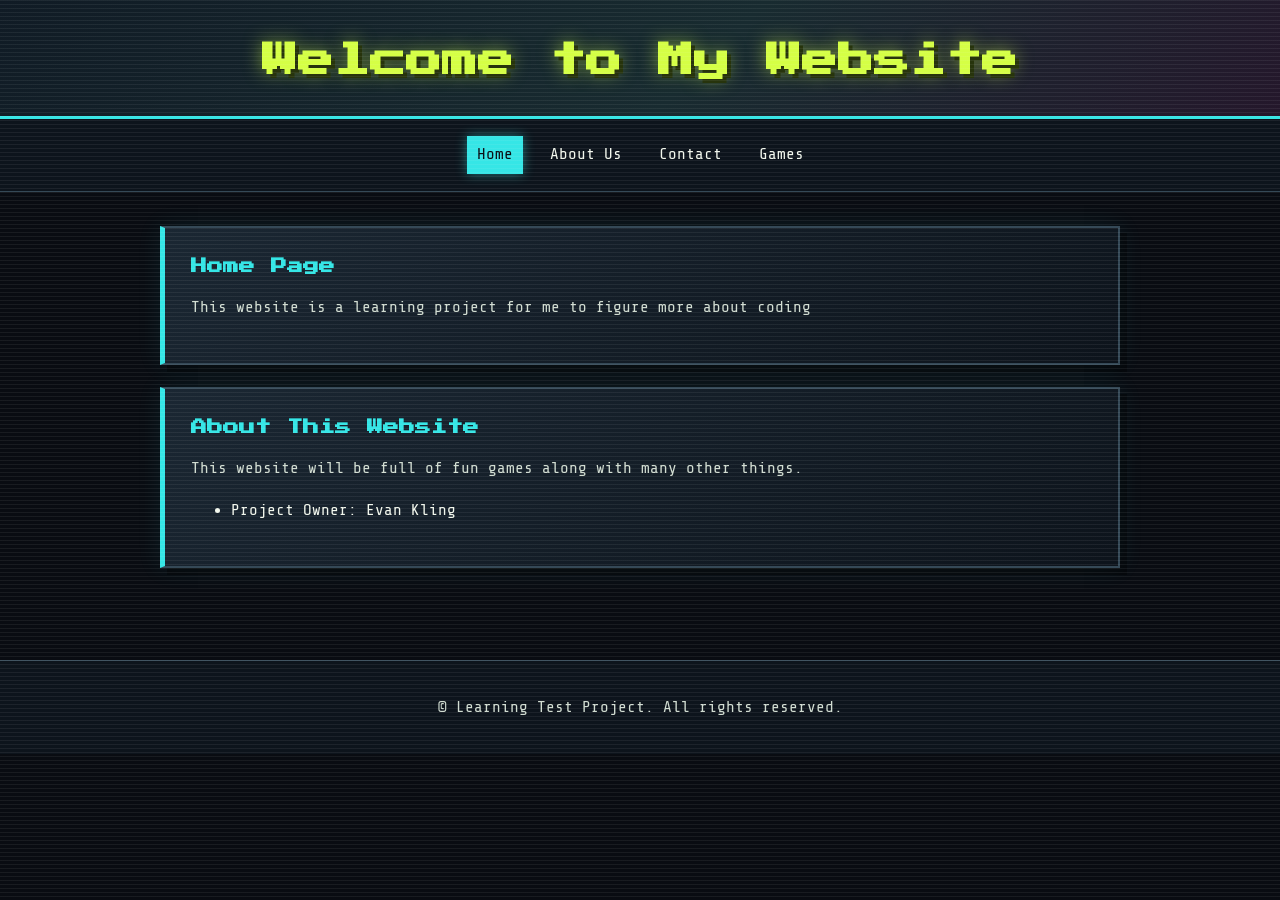
<file: index.html>
<!DOCTYPE html>
<html lang="en">
    <head>
        <meta charset="UTF-8">
        <meta name="viewport" content="width=device-width, initial-scale=1.0">
        <title>Document</title>
        <link rel="stylesheet" href="styles.css">
    </head>
    <body>
        <header>
            <h1>Welcome to My Website</h1>
        </header>
        <nav>
            <ul>
                <li><a href="index.html" class="active">Home</a></li>
                <li><a href="aboutme.html">About Us</a></li>
                <li><a href="contact.html">Contact</a></li>
                <li><a href="games.html">Games</a></li>
            </ul>
        </nav>

        <main>
            <section class="card">
                <h2>Home Page</h2>
                <p>This website is a learning project for me to figure more about coding</p>
            </section>

            <section class="card">
                <h2>About This Website</h2>
                <p>This website will be full of fun games along with many other things.</p>
                <ul>
                    <li>Project Owner: Evan Kling</li>
                </ul>
            </section>
        </main>

        <footer>
            <p>&copy; Learning Test Project. All rights reserved.</p>
        </footer>
    </body>
</html>
</file>
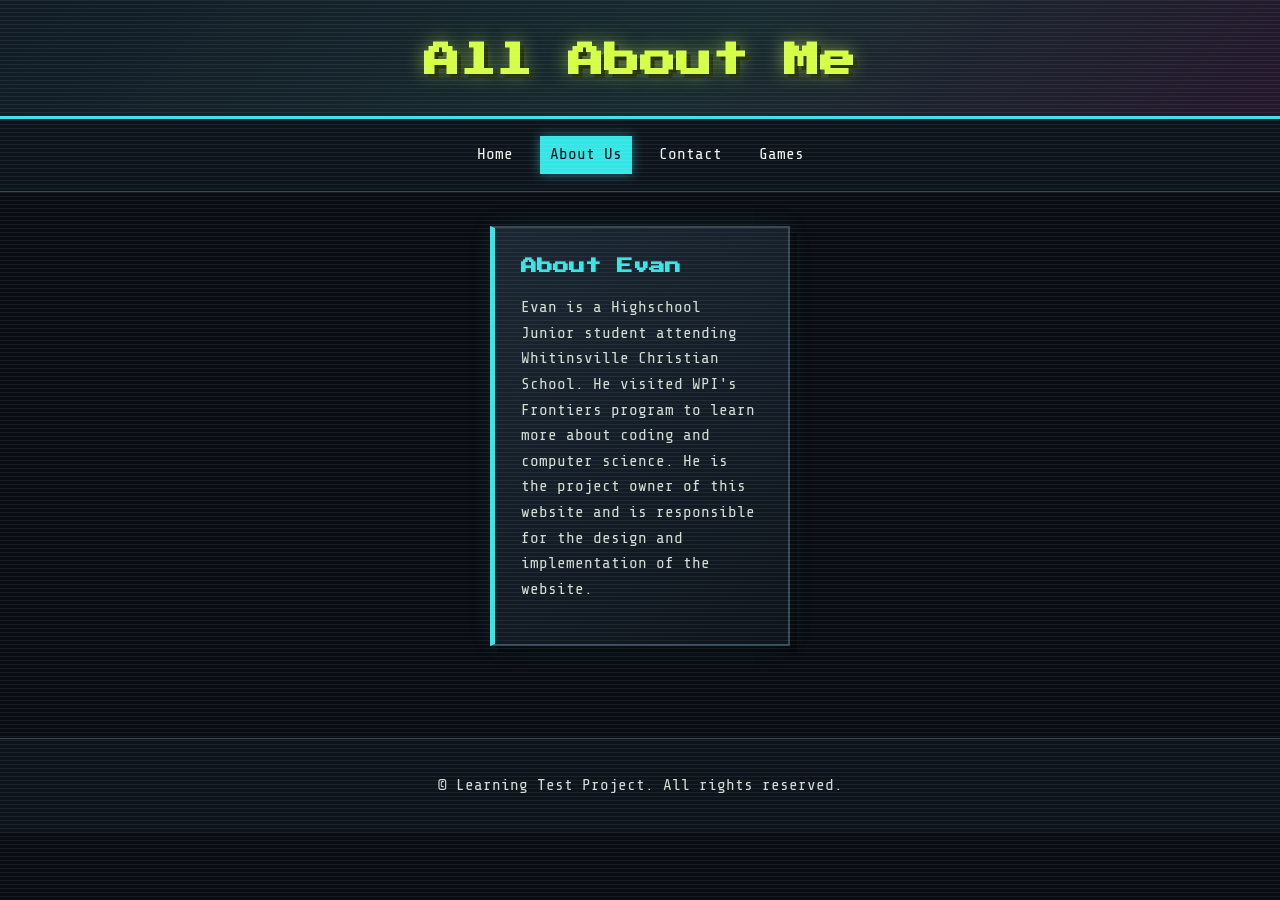
<file: aboutme.html>
<!DOCTYPE html>
<style>
div {
  width:300px;
  margin:auto;
}
</style>
<html lang="en">
    <head>
        <meta charset="UTF-8">
        <meta name="viewport" content="width=device-width, initial-scale=1.0">
        <title>Document</title>
        <link rel="stylesheet" href="styles.css">
    </head>
    <body>
        <header>
            <h1>All About Me</h1>
        </header>
        <nav>
            <ul>
                <li><a href="index.html">Home</a></li>
                <li><a href="aboutme.html" class="active">About Us</a></li>
                <li><a href="contact.html">Contact</a></li>
                <li><a href="games.html">Games</a></li>
            </ul>
        </nav>

        <main>
            <div>
                <section class="card">
                    <h2>About Evan</h2>
                    <p>Evan is a Highschool Junior student attending Whitinsville Christian School. He visited WPI's Frontiers program to learn more about coding and computer science. He is the project owner of this website and is responsible for the design and implementation of the website.</p>
                </section>
            </div>
        </main>

        <footer>
            <p>&copy; Learning Test Project. All rights reserved.</p>
        </footer>
    </body>
</html>
</file>
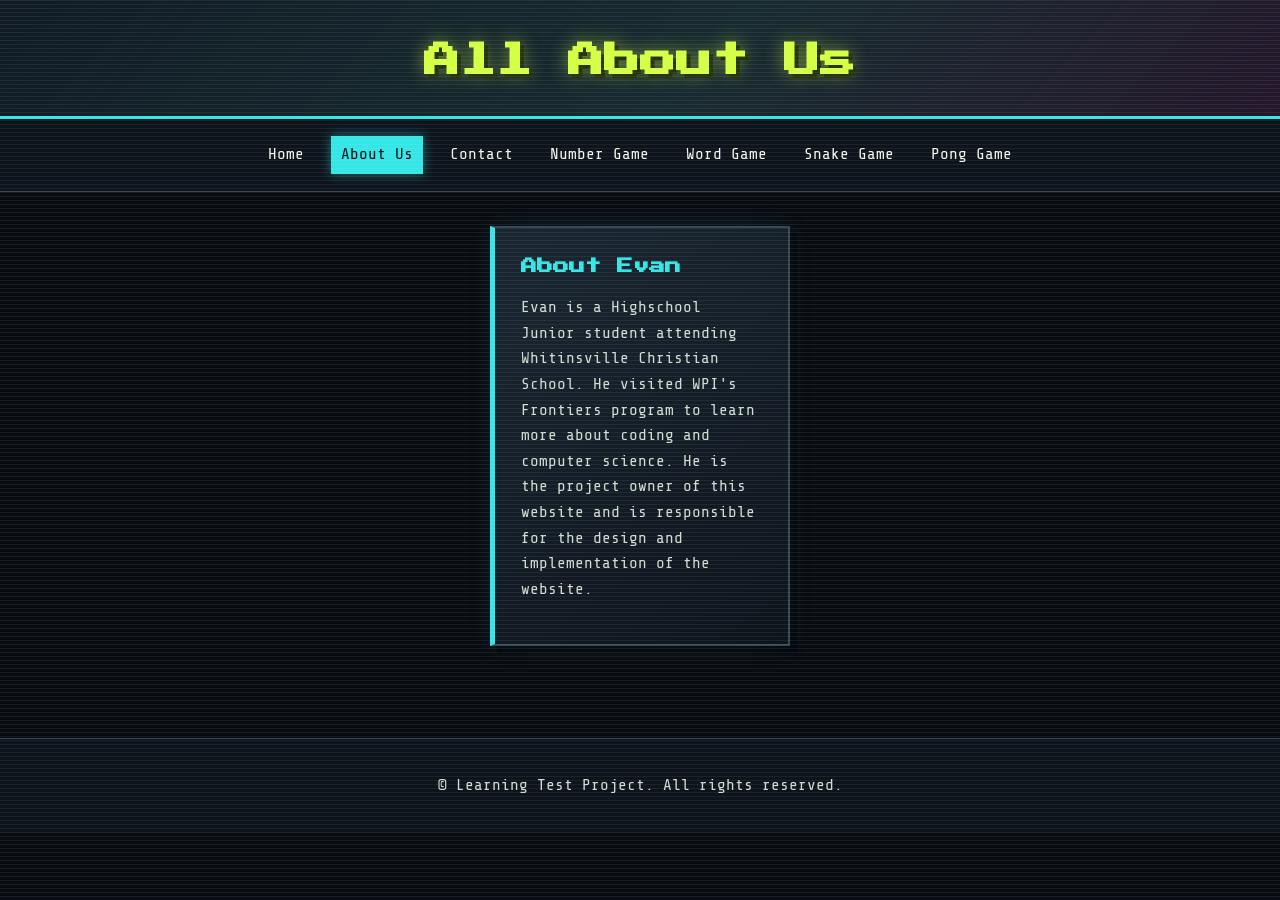
<file: aboutus.html>
<!DOCTYPE html>
<style>
div {
  width:300px;
  margin:auto;
}
</style>
<html lang="en">
    <head>
        <meta charset="UTF-8">
        <meta name="viewport" content="width=device-width, initial-scale=1.0">
        <title>Document</title>
        <link rel="stylesheet" href="styles.css">
    </head>
    <body>
        <header>
            <h1>All About Us</h1>
        </header>
        <nav>
            <ul>
                <li><a href="index.html">Home</a></li>
                <li><a href="aboutus.html" class="active">About Us</a></li>
                <li><a href="contact.html">Contact</a></li>
                <li><a href="numgame/numgame.html">Number Game</a></li>
                <li><a href="wordgame/wordgame.html">Word Game</a></li>
                <li><a href="snake-game/snakegame.html">Snake Game</a></li>
                <li><a href="ponggame/ponggame.html">Pong Game</a></li>
            </ul>
        </nav>

        <main>
            <div>
                <section class="card">
                    <h2>About Evan</h2>
                    <p>Evan is a Highschool Junior student attending Whitinsville Christian School. He visited WPI's Frontiers program to learn more about coding and computer science. He is the project owner of this website and is responsible for the design and implementation of the website.</p>
                </section>
            </div>
        </main>

        <footer>
            <p>&copy; Learning Test Project. All rights reserved.</p>
        </footer>
    </body>
</html>
</file>
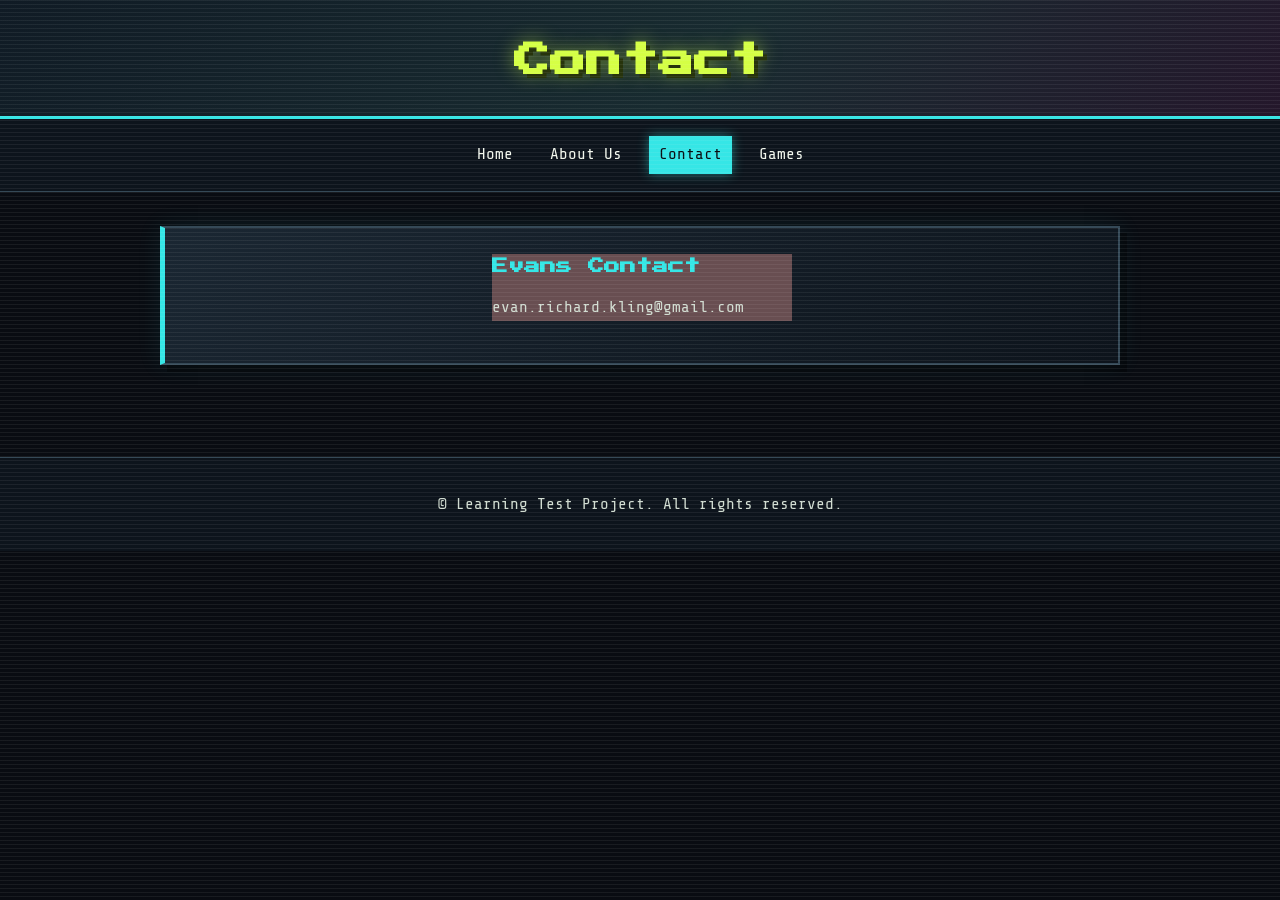
<file: contact.html>
<!DOCTYPE html>
<style>
div {
  width:300px;
  margin:auto;
  background-color: #4a5263;
}
</style>
<html lang="en">
    <head>
        <meta charset="UTF-8">
        <meta name="viewport" content="width=device-width, initial-scale=1.0">
        <title>Document</title>
        <link rel="stylesheet" href="styles.css">
    </head>
    <body>
        <header>
            <h1>Contact</h1>
        </header>
        <nav>
            <ul>
                <li><a href="index.html">Home</a></li>
                <li><a href="aboutme.html">About Us</a></li>
                <li><a href="contact.html" class="active">Contact</a></li>
                <li><a href="games.html">Games</a></li>
            </ul>
        </nav>

        <main>
            <section class="card">
                <div style="background-color:#684e51;">
                    <h2>Evans Contact</h2>
                    <p>evan.richard.kling@gmail.com</p>
                </div>
            </section>
        </main>

        <footer>
            <p>&copy; Learning Test Project. All rights reserved.</p>
        </footer>
    </body>
</html>
</file>
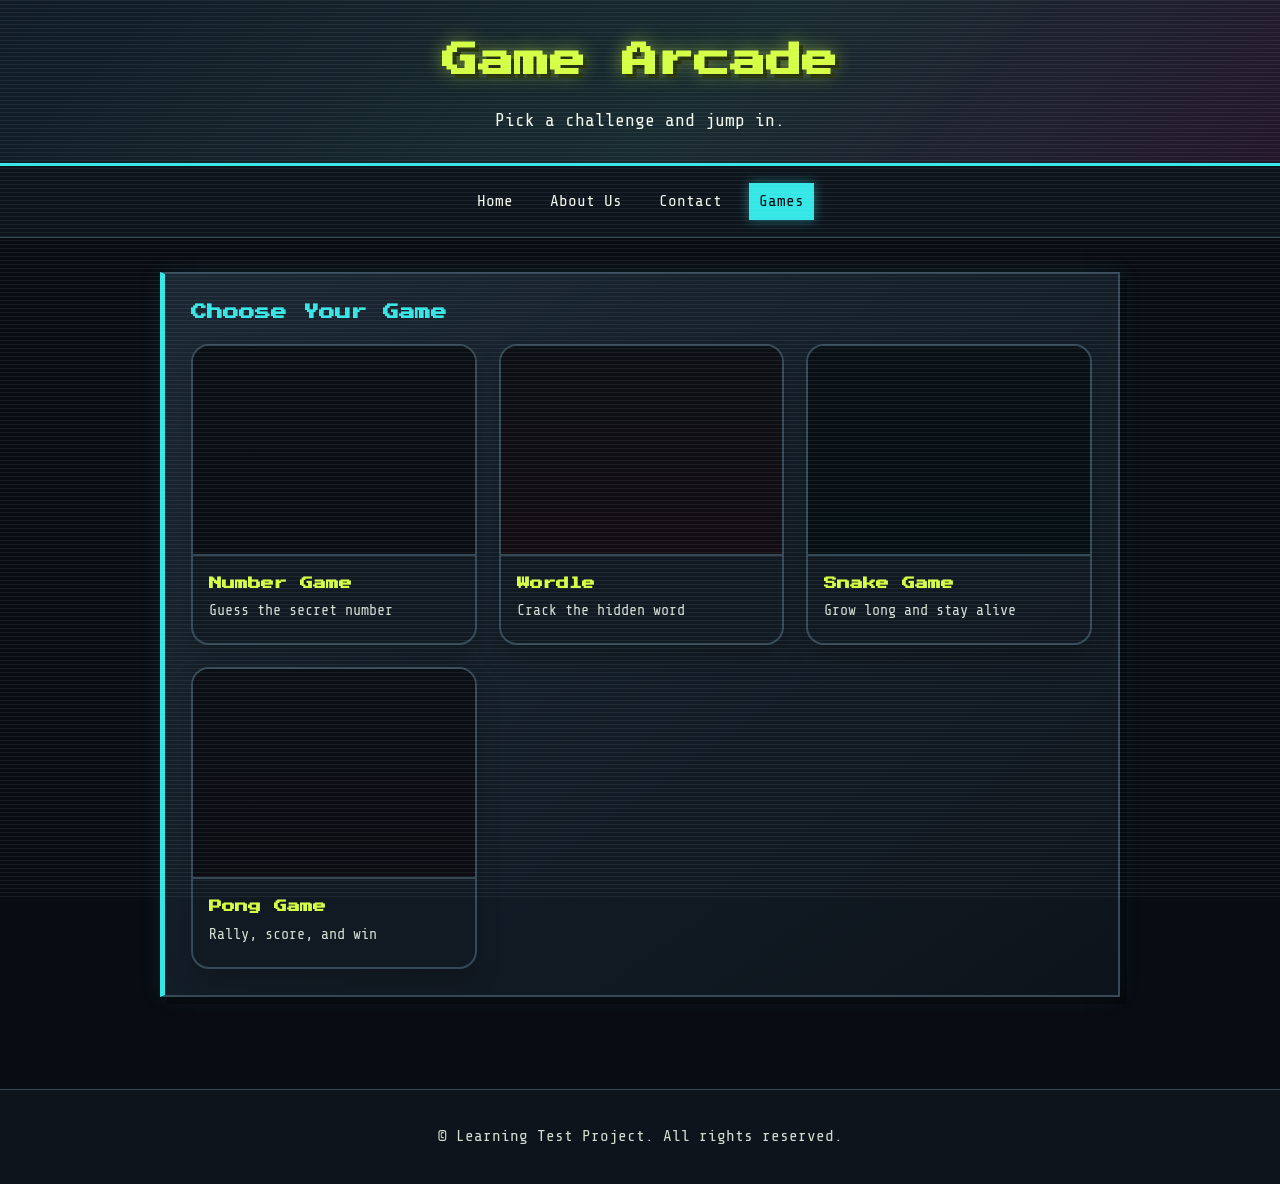
<file: games.html>
<!DOCTYPE html>
<html lang="en">
    <head>
        <meta charset="UTF-8">
        <meta name="viewport" content="width=device-width, initial-scale=1.0">
        <title>Game Arcade</title>
        <link rel="stylesheet" href="styles.css">
    </head>
    <body>
        <header>
            <h1>Game Arcade</h1>
            <p class="tagline">Pick a challenge and jump in.</p>
        </header>

        <nav>
            <ul>
                <li><a href="index.html">Home</a></li>
                <li><a href="aboutme.html">About Us</a></li>
                <li><a href="contact.html">Contact</a></li>
                <li><a href="games.html" class="active">Games</a></li>
            </ul>
        </nav>

        <main>
            <section class="card">
                <h2>Choose Your Game</h2>

                <div class="game-gallery">
                    <a href="numgame/numgame.html" class="game-card-link">
                        <div class="game-thumb thumb-number" aria-hidden="true"></div>
                        <div class="game-card-copy">
                            <strong>Number Game</strong>
                            <span>Guess the secret number</span>
                        </div>
                    </a>

                    <a href="wordgame/wordgame.html" class="game-card-link">
                        <div class="game-thumb thumb-word" aria-hidden="true"></div>
                        <div class="game-card-copy">
                            <strong>Wordle</strong>
                            <span>Crack the hidden word</span>
                        </div>
                    </a>

                    <a href="snake-game/snakegame.html" class="game-card-link">
                        <div class="game-thumb thumb-snake" aria-hidden="true"></div>
                        <div class="game-card-copy">
                            <strong>Snake Game</strong>
                            <span>Grow long and stay alive</span>
                        </div>
                    </a>

                    <a href="ponggame/ponggame.html" class="game-card-link">
                        <div class="game-thumb thumb-pong" aria-hidden="true"></div>
                        <div class="game-card-copy">
                            <strong>Pong Game</strong>
                            <span>Rally, score, and win</span>
                        </div>
                    </a>
                </div>
            </section>
        </main>

        <footer>
            <p>&copy; Learning Test Project. All rights reserved.</p>
        </footer>
    </body>
</html>
</file>
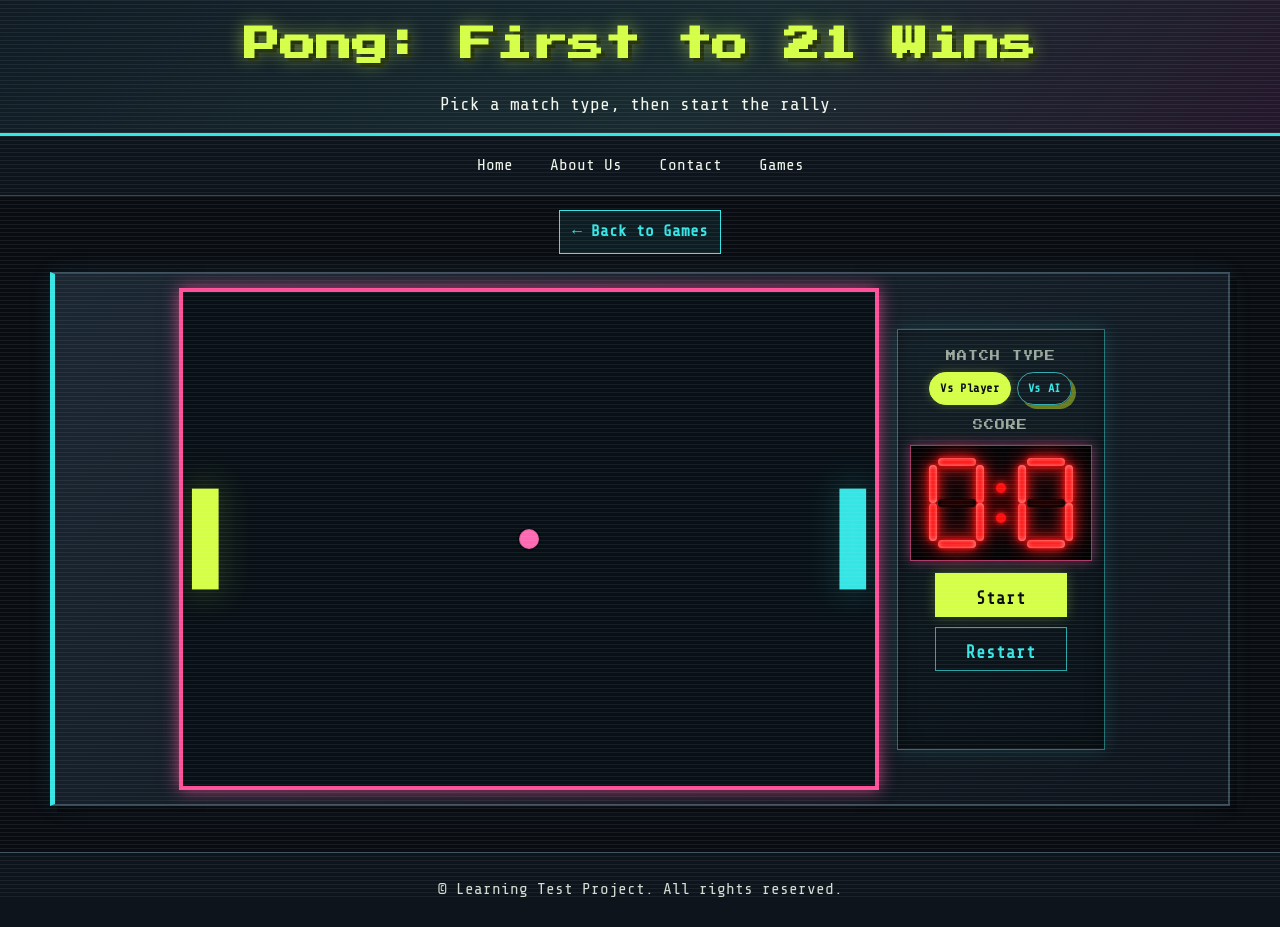
<file: ponggame/ponggame.html>
<!DOCTYPE html>
<html lang="en">

<head>
    <meta charset="UTF-8">
    <meta name="viewport" content="width=device-width, initial-scale=1.0">

    <title>Pong Game</title>

    <link rel="stylesheet" href="../styles.css">
    <link rel="stylesheet" href="ponggame.css">

</head>


<body>

<header>

    <h1>Pong: First to 21 Wins</h1>

    <p class="tagline">
        Pick a match type, then start the rally.
    </p>

</header>


<nav>

    <ul>

        <li><a href="../index.html">Home</a></li>

        <li><a href="../aboutme.html">About Us</a></li>

        <li><a href="../contact.html">Contact</a></li>

        <li><a href="../games.html">Games</a></li>

    </ul>

</nav>



<main>

<a href="../games.html" class="back-link">← Back to Games</a>

<section class="card">


    <div class="game-layout">

    <canvas id="gameboard" width="700" height="500">

        Your browser does not support the HTML5 canvas tag.

    </canvas>



    <div class="game-hud">

    <div class="mode-menu">
        <div class="hud-label">MATCH TYPE</div>

        <div class="option-group mode-group">
            <button class="mode-option active" data-mode="vs-player">Vs Player</button>
            <button class="mode-option" data-mode="vs-ai">Vs AI</button>
        </div>

        <div id="difficulty-panel" class="difficulty-panel">
            <div class="hud-label secondary-label">DIFFICULTY</div>

            <div class="option-group difficulty-group">
                <button class="difficulty-option" data-difficulty="easy">Easy</button>
                <button class="difficulty-option active" data-difficulty="medium">Medium</button>
                <button class="difficulty-option" data-difficulty="hard">Hard</button>
            </div>
        </div>
    </div>

    <div class="hud-label">SCORE</div>

    <div id="scoreboard">

        <div class="score-box">0</div>

        <div class="score-divider">:</div>

        <div class="score-box">0</div>

    </div>




    <div class="game-buttons">

        <button id="start">
            Start
        </button>


        <button id="reset">
            Restart
        </button>

    </div>



    <p id="winner"></p>

    </div>

    </div>



</section>


</main>




<footer>

<p>&copy; Learning Test Project. All rights reserved.</p>

</footer>





<script src="Ball.js"></script>

<script src="Paddle.js"></script>

<script src="Controls.js"></script>

<script src="PongGame.js"></script>



</body>

</html>
</file>
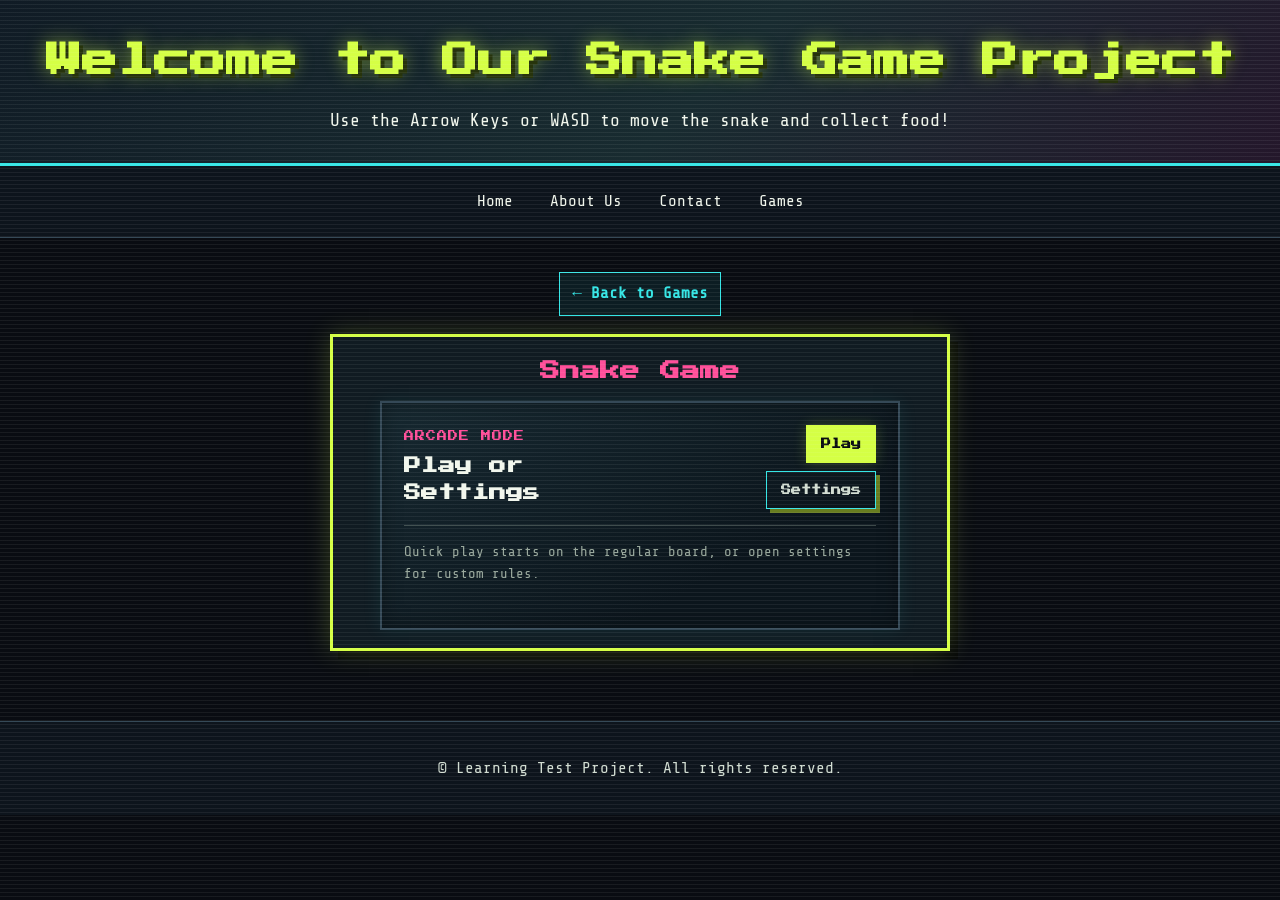
<file: snake-game/snakegame.html>
<!DOCTYPE html>
<html lang="en">
    <head>
        <meta charset="UTF-8">
        <meta name="viewport" content="width=device-width, initial-scale=1.0">
        <title>Snake Game</title>
        <link rel="stylesheet" href="../styles.css">
        <link rel="stylesheet" href="snakegame.css">
    </head>
    <body>
        <header>
            <h1>Welcome to Our Snake Game Project</h1>
            <p class="tagline">Use the Arrow Keys or WASD to move the snake and collect food!</p>
        </header>
        <nav>
            <ul>
                <li><a href="../index.html">Home</a></li>
                <li><a href="../aboutme.html">About Us</a></li>
                <li><a href="../contact.html">Contact</a></li>
                <li><a href="../games.html">Games</a></li>
            </ul>
        </nav>

        <main>
            <a href="../games.html" class="back-link">← Back to Games</a>
            <section class="snake-card">
                <h1 id="snake-name">Snake Game</h1>

                <div id="setup-panel" class="setup-panel">
                    <div class="menu-header">
                        <div>
                            <p class="setup-kicker">ARCADE MODE</p>
                            <h2>Play or Settings</h2>
                        </div>
                        <div class="menu-actions" aria-label="Game actions">
                            <button id="quick-play" class="menu-action primary-action" type="button">Play</button>
                            <button id="show-settings" class="menu-action secondary-action" type="button">Settings</button>
                        </div>
                    </div>
                    <p class="menu-copy">Quick play starts on the regular board, or open settings for custom rules.</p>

                    <div id="settings-panel" hidden>
                        <fieldset class="picker-group">
                            <legend>Map size</legend>
                            <div class="option-cards map-cards">
                                <label class="option-card">
                                    <input type="radio" name="map-size" value="15x17" checked>
                                    <span class="map-preview standard-preview"></span>
                                    <strong>Medium</strong><small>15 x 17</small>
                                </label>
                                <label class="option-card">
                                    <input type="radio" name="map-size" value="9x10">
                                    <span class="map-preview small-preview"></span>
                                    <strong>Small</strong><small>9 x 10</small>
                                </label>
                                <label class="option-card">
                                    <input type="radio" name="map-size" value="21x24">
                                    <span class="map-preview large-preview"></span>
                                    <strong>Large</strong><small>21 x 24</small>
                                </label>
                            </div>
                        </fieldset>

                        <fieldset class="picker-group">
                            <legend>Speed</legend>
                            <div class="option-cards speed-cards">
                                <label class="option-card">
                                    <input type="radio" name="game-speed" value="320">
                                    <span class="speed-preview slow-preview">🐢</span>
                                    <strong>Slow</strong>
                                </label>
                                <label class="option-card">
                                    <input type="radio" name="game-speed" value="230" checked>
                                    <span class="speed-preview normal-preview">🐍</span>
                                    <strong>Normal</strong>
                                </label>
                                <label class="option-card">
                                    <input type="radio" name="game-speed" value="165">
                                    <span class="speed-preview fast-preview">🐇</span>
                                    <strong>Fast</strong>
                                </label>
                            </div>
                        </fieldset>

                        <fieldset class="picker-group">
                            <legend>Food on map</legend>
                            <div class="option-cards food-cards">
                                <label class="option-card"><input type="radio" name="food-count" value="1"><span class="food-preview stacked-balls">●</span><strong>1</strong></label>
                                <label class="option-card"><input type="radio" name="food-count" value="3"><span class="food-preview stacked-balls">●●●</span><strong>3</strong></label>
                                <label class="option-card"><input type="radio" name="food-count" value="5" checked><span class="food-preview stacked-balls">●●●●●</span><strong>5</strong></label>
                                <label class="option-card"><input type="radio" name="food-count" value="10"><span class="food-preview stacked-balls ten-balls">●●●●●●●●●●</span><strong>10</strong></label>
                                <label class="option-card"><input type="radio" name="food-count" value="bomb"><span class="food-preview bomb-preview">●</span><strong>Bomb</strong></label>
                                <label class="option-card"><input type="radio" name="food-count" value="random"><span class="food-preview die-preview">⚄</span><strong>Die</strong><small>1-6 fruits</small></label>
                            </div>
                        </fieldset>

                        <fieldset class="picker-group">
                            <legend>Fruit style</legend>
                            <div class="option-cards fruit-cards">
                                <label class="option-card fruit-option"><input type="radio" name="fruit-type" value="apple" checked><span class="fruit-preview">🍎</span><strong>Apple</strong></label>
                                <label class="option-card fruit-option"><input type="radio" name="fruit-type" value="banana"><span class="fruit-preview">🍌</span><strong>Banana</strong></label>
                                <label class="option-card fruit-option"><input type="radio" name="fruit-type" value="orange"><span class="fruit-preview">🍊</span><strong>Orange</strong></label>
                                <label class="option-card fruit-option"><input type="radio" name="fruit-type" value="grapes"><span class="fruit-preview">🍇</span><strong>Grapes</strong></label>
                                <label class="option-card fruit-option"><input type="radio" name="fruit-type" value="watermelon"><span class="fruit-preview">🍉</span><strong>Melon</strong></label>
                                <label class="option-card fruit-option"><input type="radio" name="fruit-type" value="strawberry"><span class="fruit-preview">🍓</span><strong>Berry</strong></label>
                                <label class="option-card fruit-option"><input type="radio" name="fruit-type" value="cherry"><span class="fruit-preview">🍒</span><strong>Cherry</strong></label>
                                <label class="option-card fruit-option"><input type="radio" name="fruit-type" value="pineapple"><span class="fruit-preview">🍍</span><strong>Pineapple</strong></label>
                                <label class="option-card fruit-option"><input type="radio" name="fruit-type" value="bowl"><span class="fruit-preview">🍇🍎</span><strong>Fruit Bowl</strong></label>
                            </div>
                        </fieldset>

                        <fieldset class="color-group">
                            <legend>Snake color</legend>
                            <label class="color-choice lime-choice">
                                <input type="radio" name="snake-color" value="#9be34f" checked>
                                <span></span>Lime
                            </label>
                            <label class="color-choice cyan-choice">
                                <input type="radio" name="snake-color" value="#35e6e6">
                                <span></span>Cyan
                            </label>
                            <label class="color-choice pink-choice">
                                <input type="radio" name="snake-color" value="#ff4f9a">
                                <span></span>Pink
                            </label>
                            <label class="color-choice orange-choice">
                                <input type="radio" name="snake-color" value="#ff9d3f">
                                <span></span>Orange
                            </label>
                            <label class="color-choice white-choice">
                                <input type="radio" name="snake-color" value="#f2f7ed">
                                <span></span>White
                            </label>
                        </fieldset>

                        <button id="start-game" type="button"><span class="play-icon">▶</span> Play</button>
                    </div>
                </div>

                <div id="game-screen" class="game-screen" hidden>
                    <div class="heading">
                        <span id="current-score">Score: 0</span>
                        <span id="high-score">High Score: 0</span>
                    </div>
                    <div class="game-stage">
                        <div id="gameboard"></div>
                        <div id="game-over" class="game-over" hidden>
                            <p class="game-over-label">RUN ENDED</p>
                            <h2>GAME OVER</h2>
                            <p id="final-score"></p>
                            <button id="play-again" type="button">Play Again</button>
                            <button id="back-to-menu" class="secondary-button" type="button">Change Settings</button>
                        </div>
                    </div>
                </div>
            </section>

        </main>

        <footer>
            <p>&copy; Learning Test Project. All rights reserved.</p>
        </footer>
        <script src="SnakeControls.js"></script>
        <script src="Food.js?v=2"></script>
        <script src="Snake.js?v=2"></script>
        <script src="SnakeGame.js?v=3"></script>
        <!--script src="snakegame-test.js"></script!-->
    </body>
</html>
</file>
<file: styles.css>
@import url('https://fonts.googleapis.com/css2?family=Press+Start+2P&family=Share+Tech+Mono&display=swap');

:root {
    --ink: #f2f7ed;
    --muted: #9aa99d;
    --night: #090c12;
    --panel: #111923;
    --line: #354957;
    --lime: #d5ff45;
    --cyan: #35e6e6;
    --pink: #ff4f9a;
    --orange: #ff9d3f;
}

* { box-sizing: border-box; }

body {
    font-family: 'Share Tech Mono', 'Courier New', monospace;
    margin: 0;
    min-height: 100vh;
    background: var(--night);
    color: var(--ink);
    line-height: 1.6;
    letter-spacing: 0;
}

body::before {
    content: '';
    position: fixed;
    inset: 0;
    pointer-events: none;
    opacity: .13;
    background: repeating-linear-gradient(0deg, transparent 0 3px, #fff 4px);
    z-index: 10;
}

header {
    background: linear-gradient(135deg, #101b25, #182b30 55%, #24172b);
    border-bottom: 3px solid var(--cyan);
    color: var(--ink);
    padding: 34px 20px 28px;
    text-align: center;
    box-shadow: 0 0 25px rgba(53, 230, 230, .18);
}

header h1 {
    margin: 0;
    color: var(--lime);
    font-family: 'Press Start 2P', 'Courier New', monospace;
    font-size: clamp(20px, 4vw, 36px);
    line-height: 1.5;
    text-shadow: 4px 4px 0 #27340c, 0 0 18px rgba(213, 255, 69, .5);
}

nav {
    background: #0d141c;
    color: var(--ink);
    padding: 14px 18px;
    text-align: center;
    border-bottom: 1px solid var(--line);
}

nav a {
    display: inline-block;
    color: var(--ink);
    text-decoration: none;
    margin: 3px 4px;
    padding: 5px 9px;
    font-size: 16px;
    border: 1px solid transparent;
    transition: .15s ease;
}

nav a:hover {
    background: var(--pink);
    color: var(--night);
    box-shadow: 0 0 12px rgba(255, 79, 154, .6);
}

nav a.active {
    background-color: var(--cyan);
    color: var(--night);
    border-color: var(--cyan);
    box-shadow: 0 0 12px rgba(53, 230, 230, .45);
}

nav ul { list-style: none; padding: 0; margin: 0; }
nav li { display: inline-block; }

.game-gallery {
    display: grid;
    grid-template-columns: repeat(auto-fit, minmax(220px, 1fr));
    gap: 22px;
    margin-top: 18px;
}

.game-card-link {
    display: block;
    background: rgba(17, 25, 35, .9);
    border: 2px solid var(--line);
    border-radius: 18px;
    overflow: hidden;
    text-decoration: none;
    color: var(--ink);
    box-shadow: 0 0 0 rgba(0,0,0,0), 0 15px 25px rgba(0,0,0,.18);
    transition: transform .15s ease, box-shadow .15s ease, border-color .15s ease;
}

.game-card-link:hover {
    transform: translateY(-4px);
    border-color: var(--cyan);
    box-shadow: 0 18px 30px rgba(53, 230, 230, .12);
}

.game-thumb {
    position: relative;
    height: 210px;
    padding: 0;
    border-bottom: 2px solid var(--line);
    overflow: hidden;
    background: #0a1117;
}

.thumb-number {
    background-image:
        linear-gradient(180deg, rgba(8,12,18,.28), rgba(8,12,18,.68)),
        url('https://images.unsplash.com/photo-1516321318423-f06f85e504b3?auto=format&fit=crop&w=1200&q=80');
    background-size: cover;
    background-position: center;
}

.thumb-word {
    background-image:
        linear-gradient(180deg, rgba(21,11,16,.2), rgba(21,11,16,.7)),
        url('https://images.unsplash.com/photo-1515879218367-8466d910aaa4?auto=format&fit=crop&w=1200&q=80');
    background-size: cover;
    background-position: center;
}

.thumb-snake {
    background-image:
        linear-gradient(180deg, rgba(3,13,17,.14), rgba(3,13,17,.72)),
        url('https://images.unsplash.com/photo-1546182990-dffeafbe841d?auto=format&fit=crop&w=1200&q=80');
    background-size: cover;
    background-position: center;
}

.thumb-pong {
    background-image:
        linear-gradient(180deg, rgba(12,10,17,.2), rgba(12,10,17,.72)),
        url('https://images.unsplash.com/photo-1534158914592-062992fbe900?auto=format&fit=crop&w=1200&q=80');
    background-size: cover;
    background-position: center;
}

.mini-scene {
    position: relative;
    width: 100%;
    height: 100%;
    border-radius: 0;
    background: transparent;
    overflow: hidden;
    box-shadow: inset 0 0 24px rgba(255,255,255,.04);
    opacity: 0.08;
}

.mini-scene::before {
    content: "";
    position: absolute;
    inset: 0;
    background: linear-gradient(rgba(255,255,255,.06), transparent 22%, transparent 72%, rgba(255,255,255,.04));
}

.mini-header {
    position: absolute;
    top: 12px;
    left: 12px;
    right: 12px;
    height: 18px;
    border-radius: 6px;
    background: rgba(255,255,255,.08);
    border: 1px solid rgba(255,255,255,.08);
}

.mini-header::before,
.mini-header::after {
    content: "";
    position: absolute;
    top: 6px;
    height: 6px;
    border-radius: 999px;
    background: rgba(255,255,255,.12);
}

.mini-header::before { left: 8px; width: 40px; }
.mini-header::after { right: 10px; width: 30px; }

.scene-number .mini-prompt {
    position: absolute;
    left: 18px;
    top: 52px;
    width: 68%;
    height: 16px;
    border-radius: 999px;
    background: rgba(53,230,230,.26);
    box-shadow: 0 0 16px rgba(53,230,230,.2);
}

.scene-number .mini-bubble {
    position: absolute;
    right: 18px;
    bottom: 20px;
    width: 58px;
    height: 58px;
    border-radius: 16px;
    display: grid;
    place-items: center;
    background: linear-gradient(135deg, rgba(213,255,69,.9), rgba(53,230,230,.8));
    color: #071116;
    font-family: 'Press Start 2P', 'Courier New', monospace;
    font-size: 20px;
    font-weight: bold;
    box-shadow: 0 0 18px rgba(213,255,69,.4);
}

.scene-number .mini-grid {
    position: absolute;
    left: 18px;
    bottom: 18px;
    width: 52%;
    height: 58px;
    display: grid;
    grid-template-columns: repeat(5, 1fr);
    gap: 7px;
}

.scene-number .mini-grid span {
    display: block;
    border-radius: 8px;
    background: rgba(255,255,255,.08);
    border: 1px solid rgba(255,255,255,.08);
}

.scene-word .mini-keys {
    position: absolute;
    left: 18px;
    right: 18px;
    bottom: 16px;
    display: grid;
    grid-template-columns: repeat(6, 1fr);
    gap: 6px;
}

.scene-word .mini-keys span {
    display: grid;
    place-items: center;
    height: 24px;
    border-radius: 5px;
    background: rgba(255,255,255,.07);
    color: #f2f7ed;
    font-size: 11px;
    font-weight: bold;
    border: 1px solid rgba(255,255,255,.08);
}

.scene-word .mini-wordbox {
    position: absolute;
    left: 20px;
    right: 20px;
    top: 48px;
    display: flex;
    justify-content: space-between;
    gap: 8px;
}

.scene-word .mini-wordbox span {
    display: block;
    flex: 1;
    height: 32px;
    border-radius: 9px;
    background: rgba(53,230,230,.16);
    border: 1px solid rgba(53,230,230,.6);
    box-shadow: inset 0 0 12px rgba(53,230,230,.12);
}

.scene-snake .mini-board {
    position: absolute;
    left: 18px;
    right: 18px;
    bottom: 18px;
    top: 52px;
    border-radius: 12px;
    background-image: linear-gradient(rgba(53,230,230,.12) 1px, transparent 1px), linear-gradient(90deg, rgba(53,230,230,.12) 1px, transparent 1px), linear-gradient(180deg, rgba(7,16,22,.9), rgba(8,14,18,.95));
    background-size: 18px 18px, 18px 18px, 100% 100%;
    border: 1px solid rgba(53,230,230,.72);
    box-shadow: inset 0 0 18px rgba(53,230,230,.08);
}

.scene-snake .mini-snake {
    position: absolute;
    left: 34%;
    top: 52%;
    width: 18px;
    height: 18px;
    border-radius: 6px;
    background: #d5ff45;
    box-shadow: 0 0 12px rgba(213,255,69,.45);
}

.scene-snake .mini-snake::before,
.scene-snake .mini-snake::after {
    content: "";
    position: absolute;
    width: 18px;
    height: 18px;
    border-radius: 6px;
    background: #d5ff45;
}

.scene-snake .mini-snake::before { left: -18px; top: 0; }
.scene-snake .mini-snake::after { left: -36px; top: 0; }

.scene-snake .mini-food {
    position: absolute;
    right: 26%;
    bottom: 30%;
    width: 16px;
    height: 16px;
    border-radius: 50%;
    background: radial-gradient(circle at 35% 35%, #ffd7d6, #ff5a6a 42%, #d32d3d 74%);
    box-shadow: 0 0 10px rgba(239,63,82,.75);
}

.scene-pong .mini-court {
    position: absolute;
    inset: 46px 18px 18px 18px;
    border-radius: 12px;
    background: linear-gradient(180deg, rgba(12,18,26,.96), rgba(10,14,20,.94));
    border: 1px solid rgba(255,79,154,.7);
    box-shadow: inset 0 0 18px rgba(255,79,154,.08);
}

.scene-pong .mini-court::before {
    content: "";
    position: absolute;
    left: 50%;
    top: 0;
    bottom: 0;
    width: 2px;
    background: rgba(255,255,255,.2);
    transform: translateX(-50%);
}

.scene-pong .mini-paddle {
    position: absolute;
    width: 10px;
    height: 42px;
    top: 50%;
    transform: translateY(-50%);
    border-radius: 999px;
    background: #35e6e6;
    box-shadow: 0 0 10px rgba(53,230,230,.5);
}

.scene-pong .mini-paddle.left { left: 16px; }
.scene-pong .mini-paddle.right { right: 16px; background: #ff4f9a; box-shadow: 0 0 10px rgba(255,79,154,.5); }

.scene-pong .mini-ball {
    position: absolute;
    left: 50%;
    top: 50%;
    width: 12px;
    height: 12px;
    border-radius: 50%;
    transform: translate(-50%, -50%);
    background: radial-gradient(circle at 35% 35%, #fff6b8, #d5ff45 40%, #9adf2a 100%);
    box-shadow: 0 0 12px rgba(213,255,69,.65);
}

.game-card-copy {
    display: flex;
    flex-direction: column;
    gap: 6px;
    padding: 18px 16px 20px;
}

.game-card-copy strong {
    color: var(--lime);
    font-family: 'Press Start 2P', 'Courier New', monospace;
    font-size: 13px;
    line-height: 1.5;
}

.game-card-copy span {
    color: #d2ddd2;
    font-size: 15px;
}

.back-link {
    display: inline-block;
    margin: 0 0 18px;
    color: var(--cyan);
    text-decoration: none;
    font-weight: bold;
    border: 1px solid var(--cyan);
    padding: 8px 12px;
    background: rgba(53, 230, 230, .08);
}

.back-link:hover {
    background: var(--cyan);
    color: var(--night);
}

main {
    padding: 34px 20px 70px;
    max-width: 1000px;
    margin: 0 auto;
}

.card {
    background: linear-gradient(145deg, rgba(27, 40, 52, .96), rgba(13, 20, 28, .96));
    border: 2px solid var(--line);
    border-left: 5px solid var(--cyan);
    padding: 26px;
    margin: 0 0 22px;
    box-shadow: 7px 7px 0 rgba(0, 0, 0, .35), 0 0 24px rgba(53, 230, 230, .08);
}

.card h2 {
    margin-top: 0;
    color: var(--cyan);
    font-family: 'Press Start 2P', 'Courier New', monospace;
    font-size: 16px;
    line-height: 1.6;
}

p { color: #d2ddd2; }

button {
    background: var(--lime);
    color: var(--night);
    border: 2px solid var(--lime);
    padding: 11px 15px;
    font: inherit;
    font-weight: bold;
    cursor: pointer;
    box-shadow: 4px 4px 0 #687d20;
    transition: transform .12s ease, box-shadow .12s ease, background .12s ease;
}

button:hover { background: var(--cyan); border-color: var(--cyan); box-shadow: 4px 4px 0 #167e85; }
button:active { transform: translate(3px, 3px); box-shadow: 1px 1px 0 #167e85; }

input {
    background: #080d12;
    color: var(--lime);
    border: 2px solid var(--line);
    outline: none;
    font: inherit;
}

input:focus { border-color: var(--cyan); box-shadow: 0 0 12px rgba(53, 230, 230, .45); }

footer {
    background-color: #0d141c;
    color: var(--muted);
    text-align: center;
    padding: 18px 0;
    border-top: 1px solid var(--line);
}

.tagline { font-size: 18px; color: var(--ink); margin-bottom: 0; }

@media (max-width: 600px) {
    main { padding: 22px 12px 50px; }
    .card { padding: 18px 15px; }
    nav a { font-size: 14px; margin: 2px 1px; }
}
</file>
<file: ponggame/ponggame.css>
@font-face {
    font-family: "DS-Digital";
    src: url("fonts/DS-DIGI.TTF") format("truetype");
}

body {
    text-align: center;
}

header {
    padding: 18px 20px 14px;
}

nav {
    padding: 8px 18px;
}

main {
    max-width: 1220px;
    padding: 14px 20px 24px;
}

.card {
    padding: 14px;
}

h1 {
    font-size: clamp(24px, 6vw, 44px);
    font-family: 'Press Start 2P', 'Courier New', monospace;
}

#reset,
#start {

    cursor: pointer;

    width: 132px;

    height: 44px;

    font-family: 'Share Tech Mono', 'Courier New', monospace;

    font-size: 17px;

    border: 1px solid transparent;

    box-shadow: none;
    letter-spacing: 1px;
    transition: transform .12s ease, box-shadow .12s ease, background .12s ease;

}


.game-layout {
    display: flex;
    align-items: center;
    justify-content: center;
    gap: 18px;
}

.game-hud {
    display: flex;
    flex-direction: column;
    align-items: center;
    gap: 12px;
    min-width: 174px;
    padding: 18px 12px;
    border: 1px solid rgba(53, 230, 230, .45);
    background: linear-gradient(160deg, rgba(18, 31, 39, .96), rgba(7, 16, 22, .96));
    box-shadow: 0 0 18px rgba(53, 230, 230, .16), inset 0 0 18px rgba(0, 0, 0, .35);
}

.mode-menu {
    display: flex;
    flex-direction: column;
    align-items: center;
    gap: 8px;
    width: 100%;
}

.hud-label {
    color: #9aa99d;
    font-family: 'Press Start 2P', 'Courier New', monospace;
    font-size: 10px;
    letter-spacing: 1px;
}

.secondary-label {
    margin-top: 6px;
}

.option-group {
    display: flex;
    flex-wrap: wrap;
    justify-content: center;
    gap: 6px;
}

.mode-option,
.difficulty-option {
    cursor: pointer;
    background: transparent;
    color: #35e6e6;
    border: 1px solid rgba(53, 230, 230, .7);
    border-radius: 999px;
    padding: 6px 10px;
    font-family: 'Share Tech Mono', 'Courier New', monospace;
    font-size: 12px;
    letter-spacing: .6px;
    transition: all .12s ease;
}

.mode-option.active,
.difficulty-option.active {
    background: #d5ff45;
    border-color: #d5ff45;
    color: #070b12;
    box-shadow: 0 0 10px rgba(213, 255, 69, .25);
}

.difficulty-panel {
    width: 100%;
    display: flex;
    flex-direction: column;
    align-items: center;
    gap: 6px;
    transition: opacity .15s ease;
}

.difficulty-panel.hidden {
    display: none;
}

.game-buttons {

    display: flex;

    flex-direction: column;

    gap: 10px;

    margin-top: 0;

}

#start {
    background: #d5ff45;
    color: #090c12;
    border-color: #d5ff45;
    box-shadow: 0 0 12px rgba(213, 255, 69, .25);
}

#reset {
    background: transparent;
    color: #35e6e6;
    border-color: rgba(53, 230, 230, .7);
}

#start:hover,
#reset:hover {
    background: #35e6e6;
    color: #090c12;
    border-color: #35e6e6;
    box-shadow: 0 0 14px rgba(53, 230, 230, .45);
}

#start:active,
#reset:active {
    transform: translateY(2px);
}


canvas {
    width: min(700px, calc(100vw - 290px));
    height: auto;
    max-height: calc(100vh - 180px);
    object-fit: contain;
    border: 4px solid #ff4f9a;
    box-shadow: 0 0 16px rgba(255, 79, 154, .7);
}



/* =========================
   ALARM CLOCK SCORE DISPLAY
   ========================= */

#scoreboard {

    display: flex;

    justify-content: center;

    align-items: center;

    gap: 12px;

    margin: 0;

    background: #050709;

    width: fit-content;

    padding: 12px 18px;

    border: 1px solid rgba(255, 79, 154, .65);

    box-shadow:

        0 0 12px rgba(255, 79, 154, .45),

        inset 0 0 14px rgba(0, 0, 0, .9);

}



/* =========================
   SEVEN SEGMENT DIGITS
   ========================= */


.digit {

    position: relative;

    width: 55px;

    height: 90px;

}



/* inactive segments */

.segment {

    position: absolute;

    background: #250000;

    border-radius: 4px;

    box-shadow:

        inset 0 0 4px black;

}



/* horizontal segments */

.segment.a,
.segment.g,
.segment.d {

    width: 38px;

    height: 8px;

    left: 9px;

}



/* vertical segments */

.segment.b,
.segment.c,
.segment.e,
.segment.f {

    width: 8px;

    height: 38px;

}



/* segment positions */

.segment.a {
    top: 0;
}

.segment.b {
    top: 7px;
    right: 0;
}

.segment.c {
    bottom: 7px;
    right: 0;
}

.segment.d {
    bottom: 0;
}

.segment.e {
    bottom: 7px;
    left: 0;
}

.segment.f {
    top: 7px;
    left: 0;
}

.segment.g {
    top: 41px;
}



/* =========================
   ACTIVE LED SEGMENTS
   ========================= */

.segment.active {

    background: #ff1111;

    box-shadow:

        0 0 5px #ff1111,

        0 0 12px #ff1111,

        0 0 22px #ff1111,

        inset 0 0 5px #ffaaaa;

}



/* =========================
   COLON
   ========================= */

.score-divider {

    display: flex;

    flex-direction: column;

    justify-content: center;

    gap: 20px;

}



.dot {

    width: 10px;

    height: 10px;

    border-radius: 50%;

    background: #ff1111;

    box-shadow:

        0 0 5px #ff1111,

        0 0 12px #ff1111,

        0 0 20px #ff1111;

}

#winner {
    min-height: 48px;
    margin: 0;
    color: #d5ff45;
    font-family: 'Press Start 2P', 'Courier New', monospace;
    font-size: 11px;
    line-height: 1.6;
}

footer {
    padding: 8px 0;
}

@media (max-width: 800px) {
    .game-layout {
        flex-direction: column;
    }

    canvas {
        width: 100%;
        max-height: none;
    }

    .game-hud {
        width: min(100%, 360px);
        min-width: 0;
    }

    .game-buttons {
        flex-direction: row;
    }
}
</file>
<file: snake-game/snakegame.css>
body { text-align: center; }

.snake-card{
    background: #101b22;
    border: 3px solid #d5ff45;
    width: min(620px, 100%);
    margin: 0 auto;
    padding: 18px;
    box-shadow: 0 0 25px rgba(213, 255, 69, .2), 8px 8px 0 #050709;
}

[hidden] {
    display: none !important;
}

.setup-panel {
    max-width: 520px;
    margin: 0 auto;
    padding: 22px;
    border: 2px solid #354957;
    background: linear-gradient(150deg, #162830, #0b151c 70%);
    box-shadow: inset 0 0 20px rgba(0, 0, 0, .35), 0 0 18px rgba(53, 230, 230, .08);
    text-align: left;
}

.menu-header {
    display: flex;
    align-items: center;
    justify-content: space-between;
    gap: 20px;
    padding-bottom: 16px;
    border-bottom: 1px solid rgba(154, 169, 157, .35);
}

.menu-actions {
    display: flex;
    gap: 8px;
    flex-wrap: wrap;
    justify-content: flex-end;
}

.menu-action {
    border: 1px solid #35e6e6;
    background: transparent;
    color: #d2ddd2;
    padding: 10px 14px;
    font-family: 'Press Start 2P', 'Courier New', monospace;
    font-size: 10px;
    cursor: pointer;
    transition: all .15s ease;
}

.menu-action.primary-action {
    background: #d5ff45;
    border-color: #d5ff45;
    color: #090c12;
    box-shadow: 0 0 14px rgba(213, 255, 69, .2);
}

.menu-action.secondary-action:hover,
.menu-action.is-active {
    background: rgba(53, 230, 230, .1);
    color: #f2f7ed;
    box-shadow: 0 0 12px rgba(53, 230, 230, .2);
}

.setup-kicker {
    margin: 0 0 8px;
    color: #ff4f9a;
    font-family: 'Press Start 2P', 'Courier New', monospace;
    font-size: 10px;
    letter-spacing: 1px;
}

.setup-panel h2 {
    margin: 0;
    color: #f2f7ed;
    font-family: 'Press Start 2P', 'Courier New', monospace;
    font-size: 17px;
    line-height: 1.6;
}

.menu-copy {
    margin: 15px 0 20px;
    color: #9aa99d;
    font-size: 14px;
}

.menu-preview {
    position: relative;
    flex: 0 0 92px;
    height: 66px;
    border: 1px solid #35e6e6;
    background-color: #071016;
    background-image: linear-gradient(rgba(53, 230, 230, .13) 1px, transparent 1px), linear-gradient(90deg, rgba(53, 230, 230, .13) 1px, transparent 1px);
    background-size: 15px 15px;
}

.preview-snake,
.preview-snake::before,
.preview-snake::after {
    position: absolute;
    width: 14px;
    height: 14px;
    background: #9be34f;
    border: 1px solid #d5ff45;
    border-radius: 35%;
    box-shadow: 0 0 7px rgba(155, 227, 79, .7);
    content: "";
}

.preview-snake { left: 17px; top: 30px; }
.preview-snake::before { left: 14px; top: 0; }
.preview-snake::after { left: 28px; top: 0; }

.preview-apple {
    position: absolute;
    right: 14px;
    top: 17px;
    width: 14px;
    height: 14px;
    border-radius: 50%;
    background: #ef3f52;
    box-shadow: 0 0 8px rgba(239, 63, 82, .8);
}

.picker-group {
    margin: 15px 0 0;
    padding: 0;
    border: 0;
}

.picker-group legend,
.color-group legend {
    margin-bottom: 8px;
    color: #d2ddd2;
    font-size: 17px;
}

.option-cards {
    display: grid;
    gap: 8px;
}

.map-cards,
.speed-cards {
    grid-template-columns: repeat(3, 1fr);
}

.food-cards {
    grid-template-columns: repeat(6, 1fr);
}

.option-card {
    display: flex;
    min-height: 68px;
    flex-direction: column;
    align-items: center;
    justify-content: center;
    gap: 4px;
    padding: 7px 4px;
    color: #9aa99d;
    border: 1px solid #354957;
    background: rgba(7, 16, 22, .65);
    cursor: pointer;
    text-align: center;
    transition: border-color .15s ease, color .15s ease, background .15s ease, transform .15s ease;
}

.option-card:hover {
    color: #f2f7ed;
    border-color: #35e6e6;
    transform: translateY(-2px);
}

.option-card:has(input:checked) {
    color: #d5ff45;
    border-color: #d5ff45;
    background: rgba(213, 255, 69, .1);
    box-shadow: 0 0 10px rgba(213, 255, 69, .24), inset 0 0 8px rgba(213, 255, 69, .08);
}

.option-card input {
    position: absolute;
    opacity: 0;
}

.option-card strong {
    font-size: 13px;
}

.option-card small {
    color: #9aa99d;
    font-size: 11px;
}

.map-preview {
    display: block;
    width: 44px;
    height: 28px;
    border: 2px solid currentColor;
    background: repeating-linear-gradient(90deg, transparent 0 6px, currentColor 7px 8px), repeating-linear-gradient(0deg, transparent 0 6px, currentColor 7px 8px);
}

.small-preview { width: 31px; height: 29px; }
.large-preview { width: 52px; height: 26px; }

.speed-preview {
    display: block;
    width: 42px;
    height: 30px;
    color: #d5ff45;
    font-size: 25px;
    line-height: 30px;
    text-shadow: 0 0 8px currentColor;
}

.slow-preview { color: #35e6e6; opacity: .85; }
.normal-preview { color: #d5ff45; }
.fast-preview { color: #ff4f9a; }

.food-preview {
    display: grid;
    place-items: center;
    width: 28px;
    height: 28px;
    color: #ff8790;
    border: 1px solid #ef3f52;
    border-radius: 45%;
    font-family: 'Press Start 2P', 'Courier New', monospace;
    font-size: 11px;
    box-shadow: 0 0 7px rgba(239, 63, 82, .65);
}

.stacked-balls {
    color: #ff4f5f;
    border: 0;
    font-size: 9px;
    letter-spacing: -4px;
    line-height: 23px;
    text-shadow: 4px -5px 0 #ff4f5f, 8px 0 0 #ff4f5f, 12px -5px 0 #ff4f5f;
}

.ten-balls {
    font-size: 6px;
    letter-spacing: -5px;
    text-shadow: 3px -5px 0 #ff4f5f, 6px 0 0 #ff4f5f, 9px -5px 0 #ff4f5f, 12px 0 0 #ff4f5f, 15px -5px 0 #ff4f5f, 18px 0 0 #ff4f5f, 21px -5px 0 #ff4f5f, 24px 0 0 #ff4f5f, 27px -5px 0 #ff4f5f;
}

.bomb-preview {
    border: 0;
    color: #ef3f52;
    font-size: 26px;
    line-height: 24px;
    text-shadow: 0 0 7px rgba(239, 63, 82, .9);
}

.bomb-preview::before { content: ""; }
.bomb-preview { color: #ef3f52; }
.bomb-preview::after {
    content: "";
    position: absolute;
    width: 7px;
    height: 7px;
    margin: -3px 0 0 5px;
    border-top: 2px solid #d5ff45;
    border-right: 2px solid #d5ff45;
    transform: rotate(-20deg);
}

.die-preview {
    border: 0;
    color: #ef3f52;
    font-size: 29px;
    line-height: 25px;
    text-shadow: 0 0 7px rgba(239, 63, 82, .8);
}

.fruit-cards {
    grid-template-columns: repeat(9, minmax(0, 1fr));
    align-items: stretch;
}

.fruit-option {
    min-width: 0;
    padding: 8px 4px;
}

.fruit-preview {
    display: block;
    min-height: 24px;
    font-size: 19px;
    line-height: 24px;
    filter: saturate(1.25) drop-shadow(0 0 4px rgba(255, 157, 63, .45));
}

.fruit-option strong { font-size: 11px; }

.fruit-option small { font-size: 9px; }

.color-group {
    display: grid;
    grid-template-columns: repeat(5, 1fr);
    gap: 8px;
    margin: 22px 0;
    padding: 14px 0 0;
    border: 0;
    border-top: 1px solid rgba(154, 169, 157, .35);
}

.color-group legend {
    grid-column: 1 / -1;
    padding: 0 0 4px;
}

.color-choice {
    display: flex;
    flex-direction: column;
    align-items: center;
    gap: 5px;
    color: #9aa99d;
    font-size: 13px;
    cursor: pointer;
}

.color-choice input {
    position: absolute;
    opacity: 0;
}

.color-choice span {
    width: 27px;
    height: 27px;
    border: 2px solid #354957;
    box-shadow: 0 0 5px currentColor;
}

.color-choice input:checked + span {
    border-color: #f2f7ed;
    box-shadow: 0 0 5px currentColor, 0 0 12px currentColor;
}

.lime-choice { color: #9be34f; }
.lime-choice span { background: #9be34f; }
.cyan-choice { color: #35e6e6; }
.cyan-choice span { background: #35e6e6; }
.pink-choice { color: #ff4f9a; }
.pink-choice span { background: #ff4f9a; }
.orange-choice { color: #ff9d3f; }
.orange-choice span { background: #ff9d3f; }
.white-choice { color: #f2f7ed; }
.white-choice span { background: #f2f7ed; }

#start-game,
#play-again {
    width: 100%;
    padding: 13px;
    background: #d5ff45;
    color: #090c12;
    border: 2px solid #d5ff45;
    font-family: 'Press Start 2P', 'Courier New', monospace;
    font-size: 12px;
    box-shadow: 0 0 14px rgba(213, 255, 69, .3);
}

#start-game {
    display: flex;
    align-items: center;
    justify-content: center;
    gap: 10px;
    font-size: 14px;
    text-transform: uppercase;
}

.play-icon {
    font-size: 15px;
}

#start-game:hover,
#play-again:hover {
    background: #35e6e6;
    border-color: #35e6e6;
    box-shadow: 0 0 16px rgba(53, 230, 230, .5);
}

.heading{
    background-color: #18333a;
    border: 2px solid #35e6e6;
    color: #d5ff45;
    width: 100%;
    padding: 20px;
    display: flex;
    justify-content: space-between;
    box-sizing: border-box;
}

#gameboard{
    background-color: #071016;
    background-image: linear-gradient(rgba(53, 230, 230, .2) 1px, transparent 1px), linear-gradient(90deg, rgba(53, 230, 230, .2) 1px, transparent 1px);
    background-size: calc(100% / var(--grid-columns, 16)) calc(100% / var(--grid-rows, 16));
    border: 2px solid #35e6e6;
    height: auto;
    aspect-ratio: var(--board-ratio, 1);
    width: 100%;
    display: grid;
    gap: 2px;
    padding: 4px;
    grid-template-rows: repeat(var(--grid-rows, 16), 1fr);
    grid-template-columns: repeat(var(--grid-columns, 16), 1fr);
}

.game-stage {
    position: relative;
}

#current-score, #high-score{
    font-size: 18px;
}

#snake-name{
    margin: 0 auto 14px;
    color: #ff4f9a;
    font-family: 'Press Start 2P', 'Courier New', monospace;
    font-size: 20px;
}

#gameboard > div {
    position: relative;
    background: var(--snake-color, #72c94a) !important;
    border: 1px solid #b5f26b;
    border-radius: 30%;
    box-shadow: 0 0 7px rgba(114, 201, 74, .75), inset 0 0 4px rgba(0, 0, 0, .35);
}

#gameboard > .snake-segment {
    animation: snake-slide var(--move-duration, 150ms) linear both;
    transition: transform 120ms linear;
    will-change: transform;
}

@keyframes snake-slide {
    from { transform: var(--start-transform, translate(0, 0)); }
    to { transform: translate(0, 0); }
}

#gameboard > .food {
    background: transparent !important;
    border: 0;
    border-radius: 0;
    box-shadow: none;
}

#gameboard > .food::before {
    content: "";
    position: absolute;
    width: 72%;
    height: 72%;
    left: 14%;
    top: 20%;
    background: #ef3f52;
    border: 1px solid #ff8790;
    border-radius: 48% 48% 52% 52%;
    box-shadow: 0 0 9px rgba(239, 63, 82, .8), inset -2px -2px 0 rgba(161, 25, 48, .55);
}

#gameboard > .food::before {
    display: grid;
    place-items: center;
    width: 100%;
    height: 100%;
    left: 0;
    top: 0;
    background: transparent;
    border: 0;
    border-radius: 0;
    box-shadow: none;
    font-size: clamp(12px, 2.4vw, 22px);
    line-height: 1;
    text-shadow: 0 0 6px rgba(255, 135, 144, .75);
}

#gameboard > .food-apple::before { content: "🍎"; }
#gameboard > .food-banana::before { content: "🍌"; }
#gameboard > .food-orange::before { content: "🍊"; }
#gameboard > .food-grapes::before { content: "🍇"; }
#gameboard > .food-watermelon::before { content: "🍉"; }
#gameboard > .food-strawberry::before { content: "🍓"; }
#gameboard > .food-cherry::before { content: "🍒"; }
#gameboard > .food-pineapple::before { content: "🍍"; }
#gameboard > .food-bomb::before {
    content: "●";
    color: #ef3f52;
    font-size: clamp(17px, 3vw, 29px);
    text-shadow: 0 0 7px rgba(239, 63, 82, .9);
}

#gameboard > .food-bomb::after {
    content: "";
    position: absolute;
    width: 25%;
    height: 25%;
    left: 53%;
    top: 6%;
    border-left: 2px solid #d5ff45;
    border-top: 2px solid #d5ff45;
    transform: rotate(25deg);
}

#gameboard > .food::after {
    content: "";
    position: absolute;
    width: 28%;
    height: 22%;
    left: 49%;
    top: 5%;
    border-left: 2px solid #d5ff45;
    border-top: 2px solid #72c94a;
    transform: rotate(20deg);
}

#gameboard > .snake-head {
    background: var(--snake-color, #9be34f) !important;
    border-radius: 42%;
    box-shadow: 0 0 9px rgba(155, 227, 79, .9), inset 0 0 4px rgba(0, 0, 0, .35);
}

#gameboard > .snake-head::before,
#gameboard > .snake-head::after {
    content: "";
    position: absolute;
    top: 25%;
    width: 22%;
    height: 22%;
    border-radius: 50%;
    background: #071016;
    box-shadow: 0 0 2px #f2f7ed;
}

#gameboard > .snake-head::before {
    left: 20%;
}

#gameboard > .snake-head::after {
    right: 20%;
}

.game-over {
    position: absolute;
    inset: 50% auto auto 50%;
    width: min(82%, 330px);
    transform: translate(-50%, -50%);
    padding: 24px 20px;
    border: 2px solid #ff4f9a;
    background: rgba(7, 16, 22, .96);
    box-shadow: 0 0 25px rgba(255, 79, 154, .5), inset 0 0 20px rgba(0, 0, 0, .6);
    text-align: center;
}

.game-over-label {
    margin: 0 0 10px;
    color: #35e6e6;
    font-family: 'Press Start 2P', 'Courier New', monospace;
    font-size: 10px;
}

.game-over h2 {
    margin: 0 0 10px;
    color: #ff4f9a;
    font-family: 'Press Start 2P', 'Courier New', monospace;
    font-size: 22px;
    text-shadow: 0 0 12px rgba(255, 79, 154, .75);
}

#final-score {
    margin: 0 0 18px;
    color: #f2f7ed;
    font-size: 18px;
}

.secondary-button {
    width: 100%;
    margin-top: 10px;
    padding: 10px;
    background: transparent;
    color: #35e6e6;
    border: 1px solid #35e6e6;
    font: inherit;
}

.secondary-button:hover {
    background: #35e6e6;
    color: #090c12;
}

@media (max-width: 520px) {
    .snake-card { padding: 14px; }
    .setup-panel { padding: 16px; }
    .menu-preview { flex-basis: 76px; }
    .food-cards { grid-template-columns: repeat(3, 1fr); }
    .color-group { grid-template-columns: repeat(3, 1fr); }
    #current-score, #high-score { font-size: 15px; }
}
</file>
